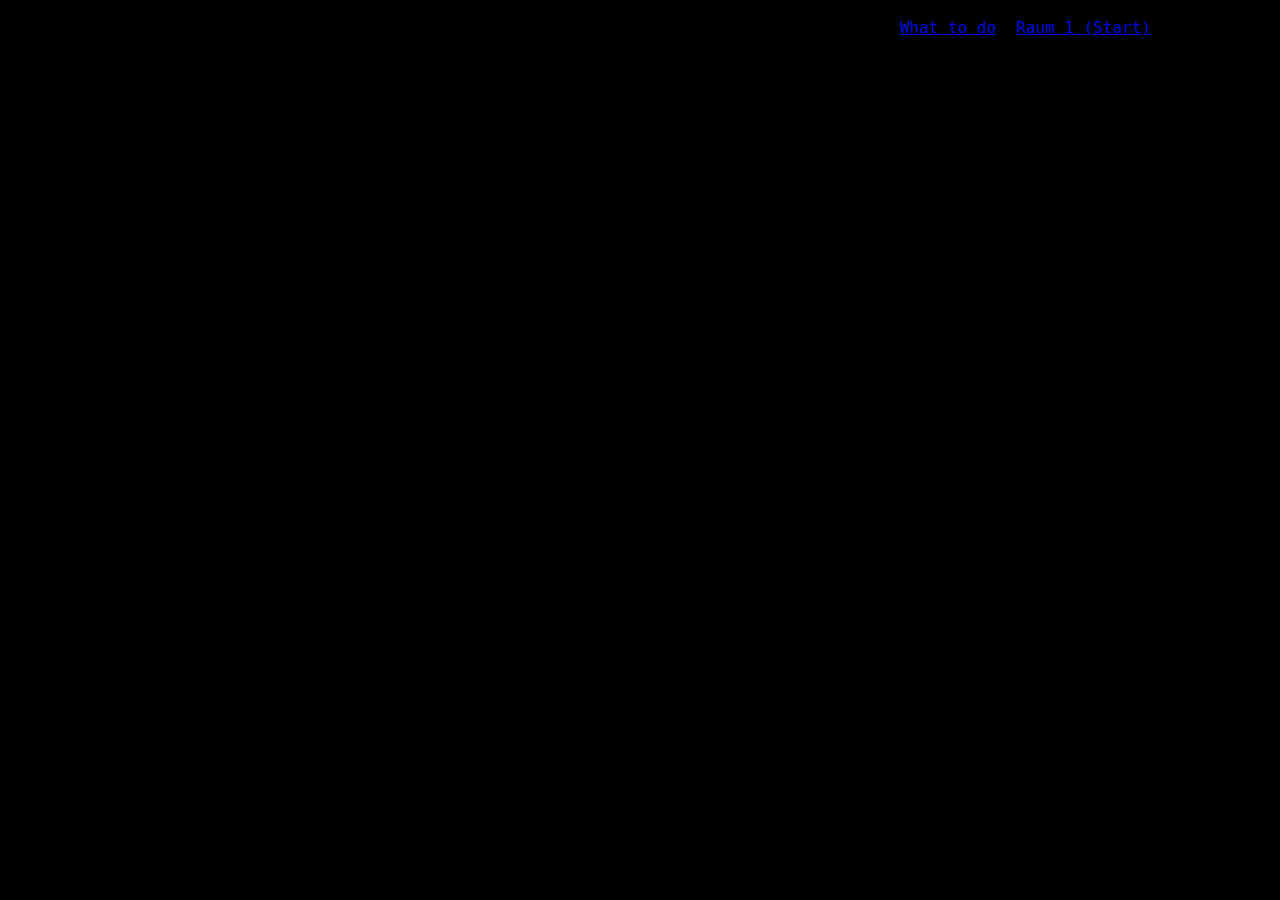
<file: HTML/HTML Projekt/index.html>
<!DOCTYPE html>
<html lang="en">
<head>
    <meta charset="UTF-8">
    <meta name="viewport" content="width=device-width, initial-scale=1.0">
    <link rel="stylesheet" href="style.css">
    <title>Die Kammer des Schreckens</title>
</head>
<body>
Hier muss noch das Hintergrundbild eingebunden werden und die Clickbaren images.

<a href="Unterwebsites/ToDolist.html">What to do</a>
<a href="Unterwebsites/Room1.html">Raum 1 (Start)</a>

</body>
</html>
</file>
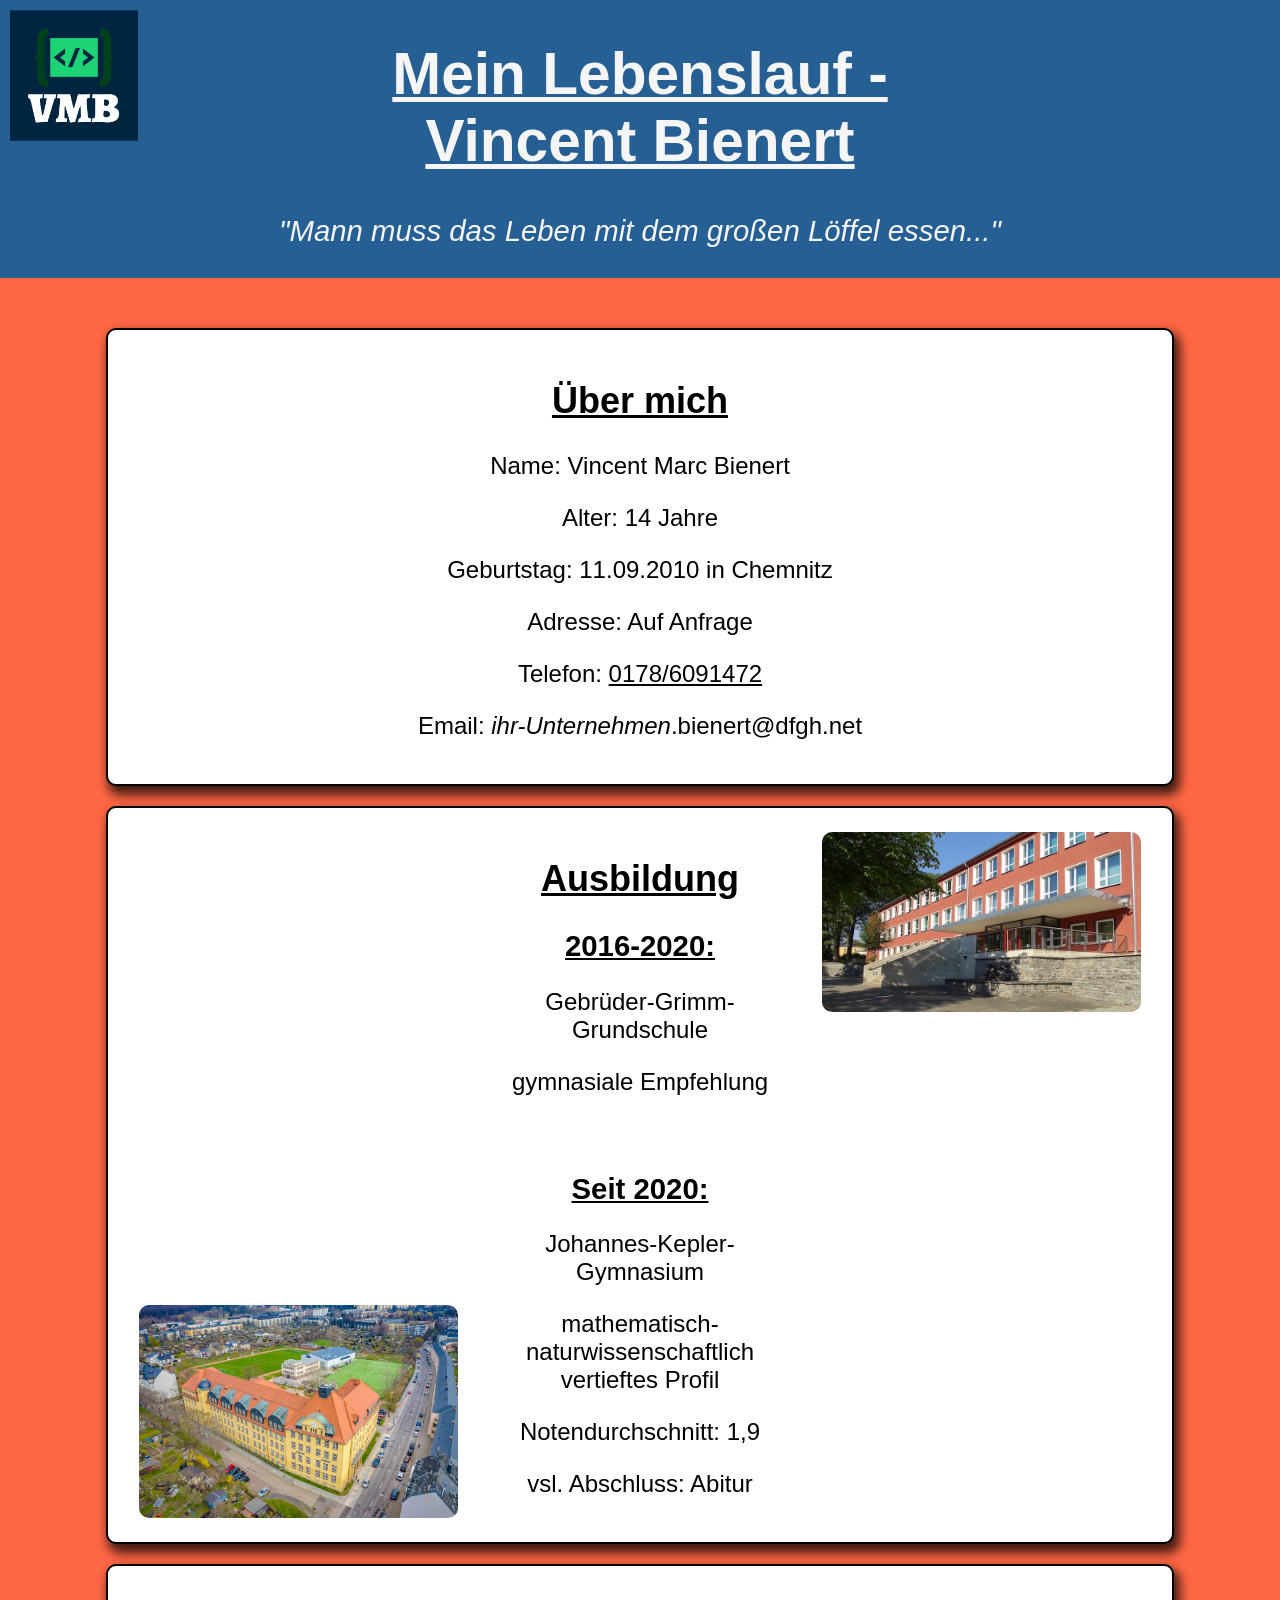
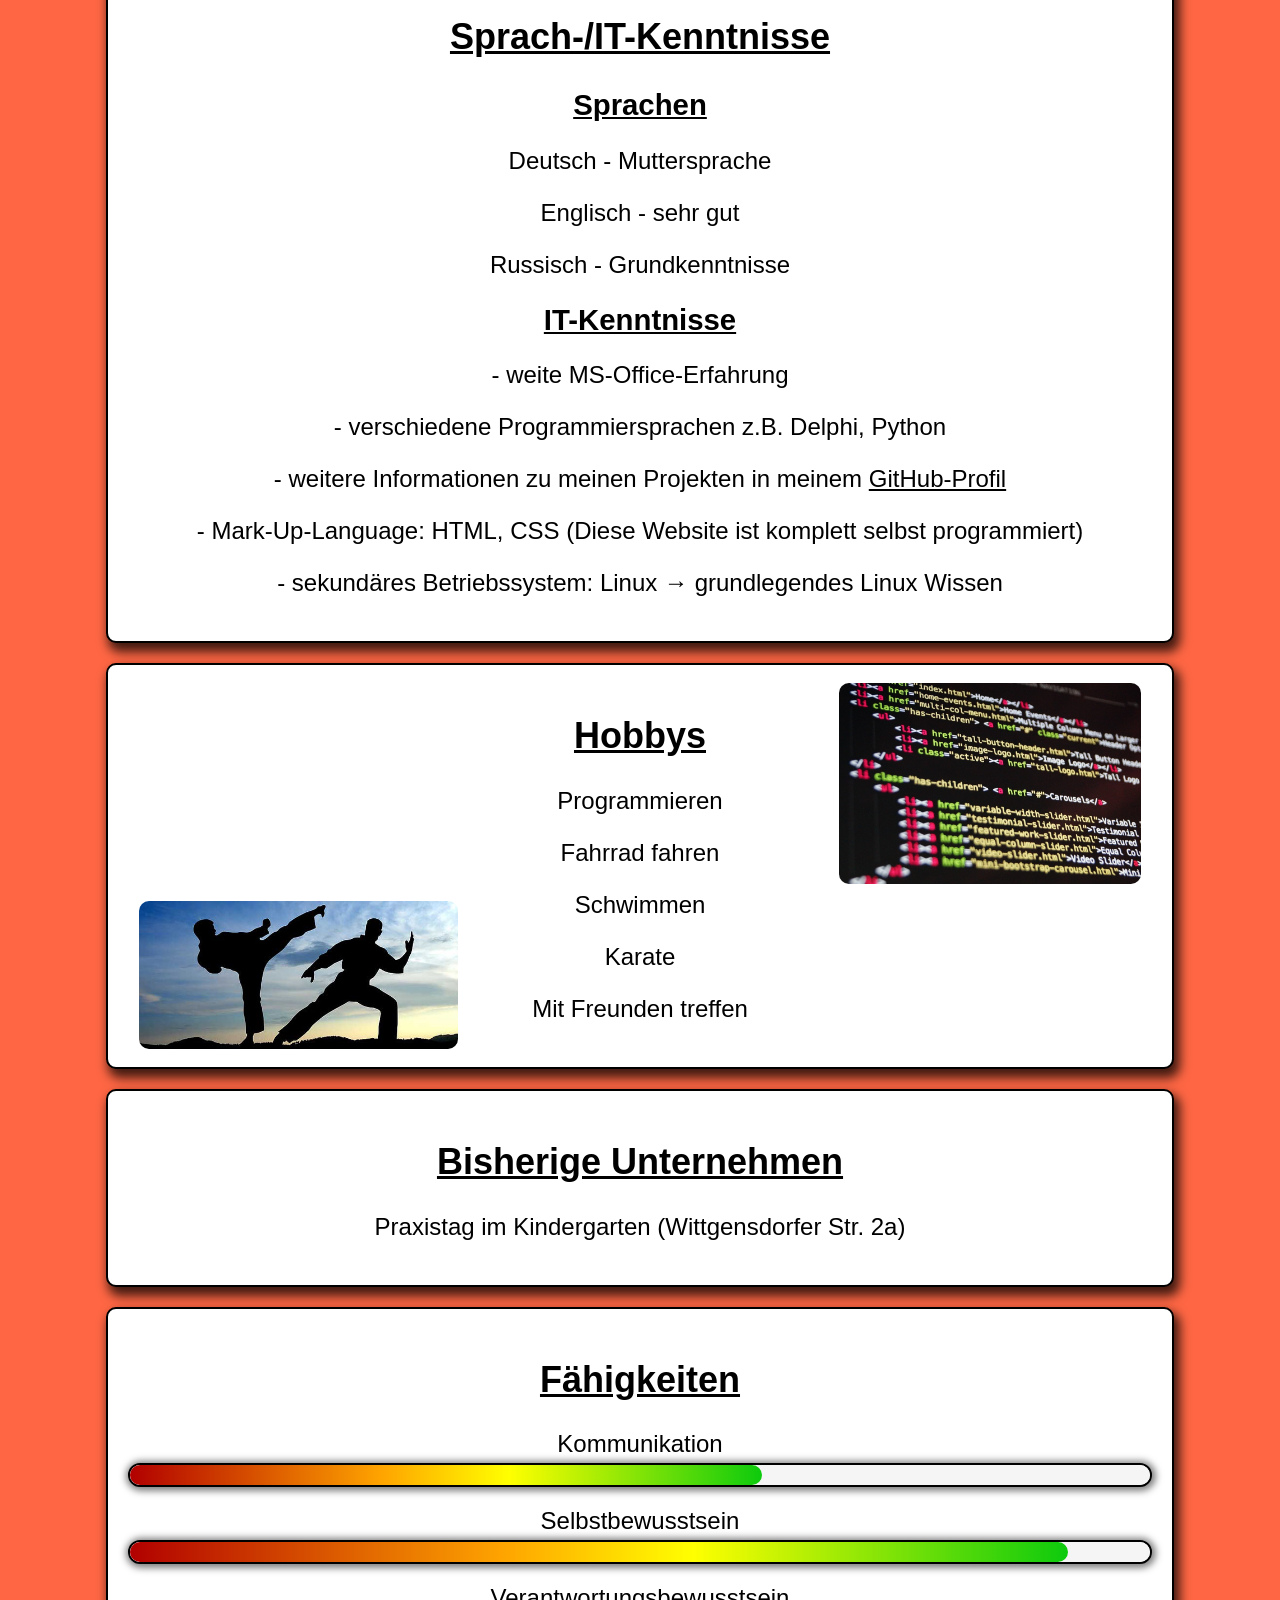
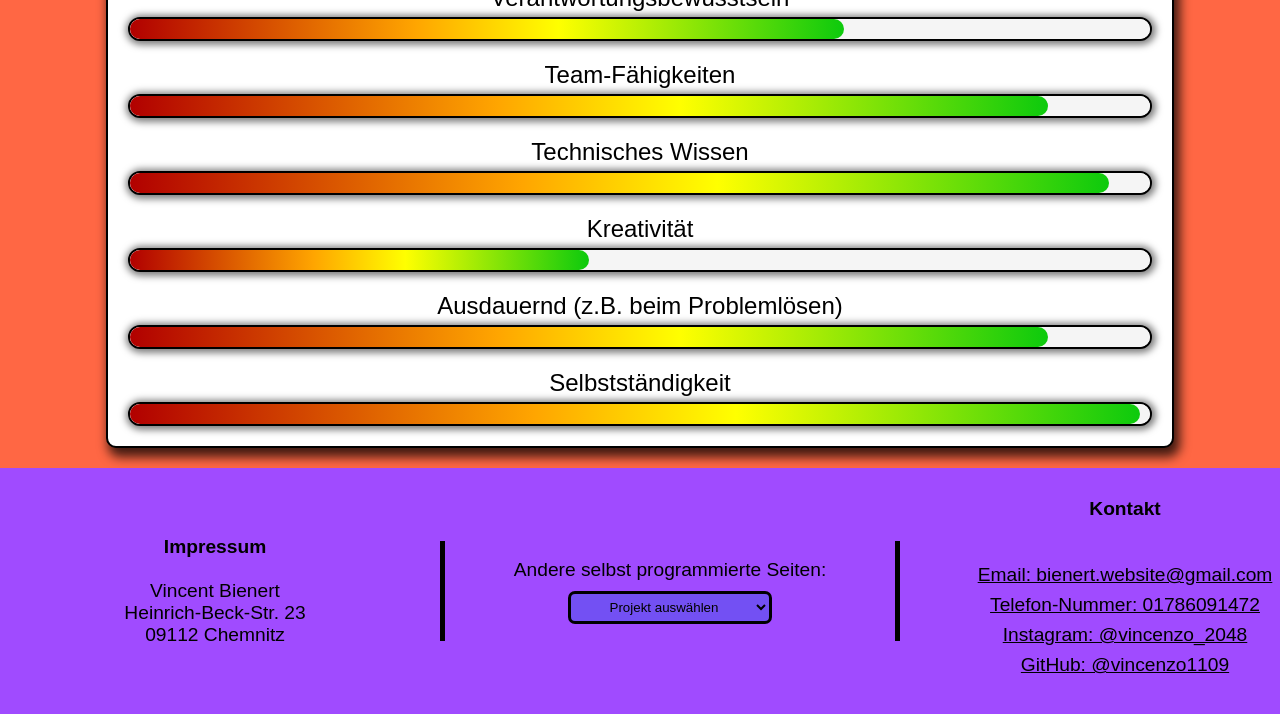
<file: HTML/Lebenslauf/index.html>
<!DOCTYPE html>

<html lang="de">

<head>
    <link rel="icon" href="favicon.ico" type="image/png"/>
    <link rel="stylesheet" href="style.css">
    <meta charset="UTF-8">
    <title>Mein Lebenslauf</title>
</head>


<body>

<header>
    <div>
        <img class="Logo-png" src="Logo.png" alt="Logo">
    </div>
    <div>
        <h1><u>Mein Lebenslauf - <br>
            Vincent Bienert </u></h1>
        <p>"Mann muss das Leben mit dem großen Löffel essen..."</p>
    </div>
</header>

<section class="ohneBild">
    <h1>Über mich</h1>
    <p>Name: Vincent Marc Bienert</p>
    <p>Alter: 14 Jahre</p>
    <p>Geburtstag: 11.09.2010 in Chemnitz</p>
    <p>Adresse: Auf Anfrage</p>
    <p>Telefon:
        <a href="tel:0178/6091472">0178/6091472</a></p>
    <p>Email: <i>ihr-Unternehmen</i>.bienert@dfgh.net</p>
</section>

<section class="Bild">
    <div>
        <img class="unten-Links" src="Kepler.jpg" alt="Kepler">
    </div>
    <div>
        <h1>Ausbildung</h1>
        <h2>2016-2020:</h2>
        <p>Gebrüder-Grimm-Grundschule</p>
        <p>gymnasiale Empfehlung</p>
        <br>
        <h2>Seit 2020:</h2>
        <p>Johannes-Kepler-Gymnasium</p>
        <p>mathematisch-naturwissenschaftlich vertieftes Profil</p>
        <p>Notendurchschnitt: 1,9</p>
        <p>vsl. Abschluss: Abitur</p>
    </div>
    <div><img class="oben-Rechts" src="GGGs.jpeg" alt="Gebrüder-Grimm-Grundschule">
    </div>
</section>

<section class="ohneBild">
    <h1>Sprach-/IT-Kenntnisse</h1>
    <h2>Sprachen</h2>
    <p>Deutsch - Muttersprache</p>
    <p>Englisch - sehr gut</p>
    <p>Russisch - Grundkenntnisse</p>
    <h2>IT-Kenntnisse</h2>
    <p>- weite MS-Office-Erfahrung</p>
    <p>- verschiedene Programmiersprachen z.B. Delphi, Python</p>
    <p>- weitere Informationen zu meinen Projekten in meinem <a href="https://github.com/vincenzo1109/Programmieren">GitHub-Profil</a>
    <p>- Mark-Up-Language: HTML, CSS (Diese Website ist komplett selbst programmiert)</p>
    <p>- sekundäres Betriebssystem: Linux → grundlegendes Linux Wissen</p>
</section>

<section class="Bild">

    <div>
        <img class="unten-Links" src="Karate.jpg" alt="Karate">
    </div>
    <div>
        <h1>Hobbys</h1>
        <p>Programmieren</p>
        <p>Fahrrad fahren</p>
        <p>Schwimmen</p>
        <p>Karate</p>
        <p>Mit Freunden treffen</p>

    </div>
    <div>
        <img class="oben-Rechts" src="Programmieren.jpg" alt="Programmieren-Bild">
    </div>

</section>

<section class="ohneBild">
    <h1>Bisherige Unternehmen</h1>
    <p>Praxistag im Kindergarten (Wittgensdorfer Str. 2a)</p>
</section>

<section class="ohneBild">
    <h1>Fähigkeiten</h1>
    <div class="Fähigkeiten">

        <p>Kommunikation</p>
        <progress value="62" max="100"></progress>

        <p>Selbstbewusstsein</p>
        <progress value="92" max="100"></progress>

        <p>Verantwortungsbewusstsein</p>
        <progress value="70" max="100"></progress>

        <p>Team-Fähigkeiten</p>
        <progress value="90" max="100"></progress>


        <p>Technisches Wissen</p>
        <progress value="96" max="100"></progress>

        <p>Kreativität</p>
        <progress value="45" max="100"></progress>

        <p>Ausdauernd (z.B. beim Problemlösen)</p>
        <progress value="90" max="100"></progress>

        <p>Selbstständigkeit</p>
        <progress value="99" max="100"></progress>
    </div>
</section>

<footer>
    <div class="Impressum"><strong>Impressum</strong>
        Vincent Bienert
        Heinrich-Beck-Str. 23
        09112 Chemnitz
    </div>
    <div class="divider"></div>
    <div id="div-Website">
        <label for="Websites">Andere selbst programmierte Seiten: </label>
        <select id="Websites" onchange="window.location.href=this.value;">
            <option id="start" value="" selected>Projekt auswählen</option>
            <option value="">-----------</option>
            <option value="https://explicit-songs2.netlify.app/">Explicit Songs</option>
            <option value="https://vincent-taschenrechner.netlify.app/">Taschenrechner</option>
            <option value="https://vincent-tictactoe.netlify.app/">TicTacToe</option>
        </select>
    </div>
    <div class="divider"></div>
    <div class="Impressum">
        <strong>Kontakt</strong> <br>
        <a href="mailto:bienert.website@dfgh.net">Email: bienert.website@gmail.com</a>
        <a href="tel:0178/6091472"> Telefon-Nummer: 01786091472</a>
        <a href="https://www.instagram.com/vincenzo_2048/">Instagram: @vincenzo_2048</a>
        <a href="https://github.com/vincenzo1109">GitHub: @vincenzo1109</a>
    </div>
</footer>
</body>
</html>
</file>
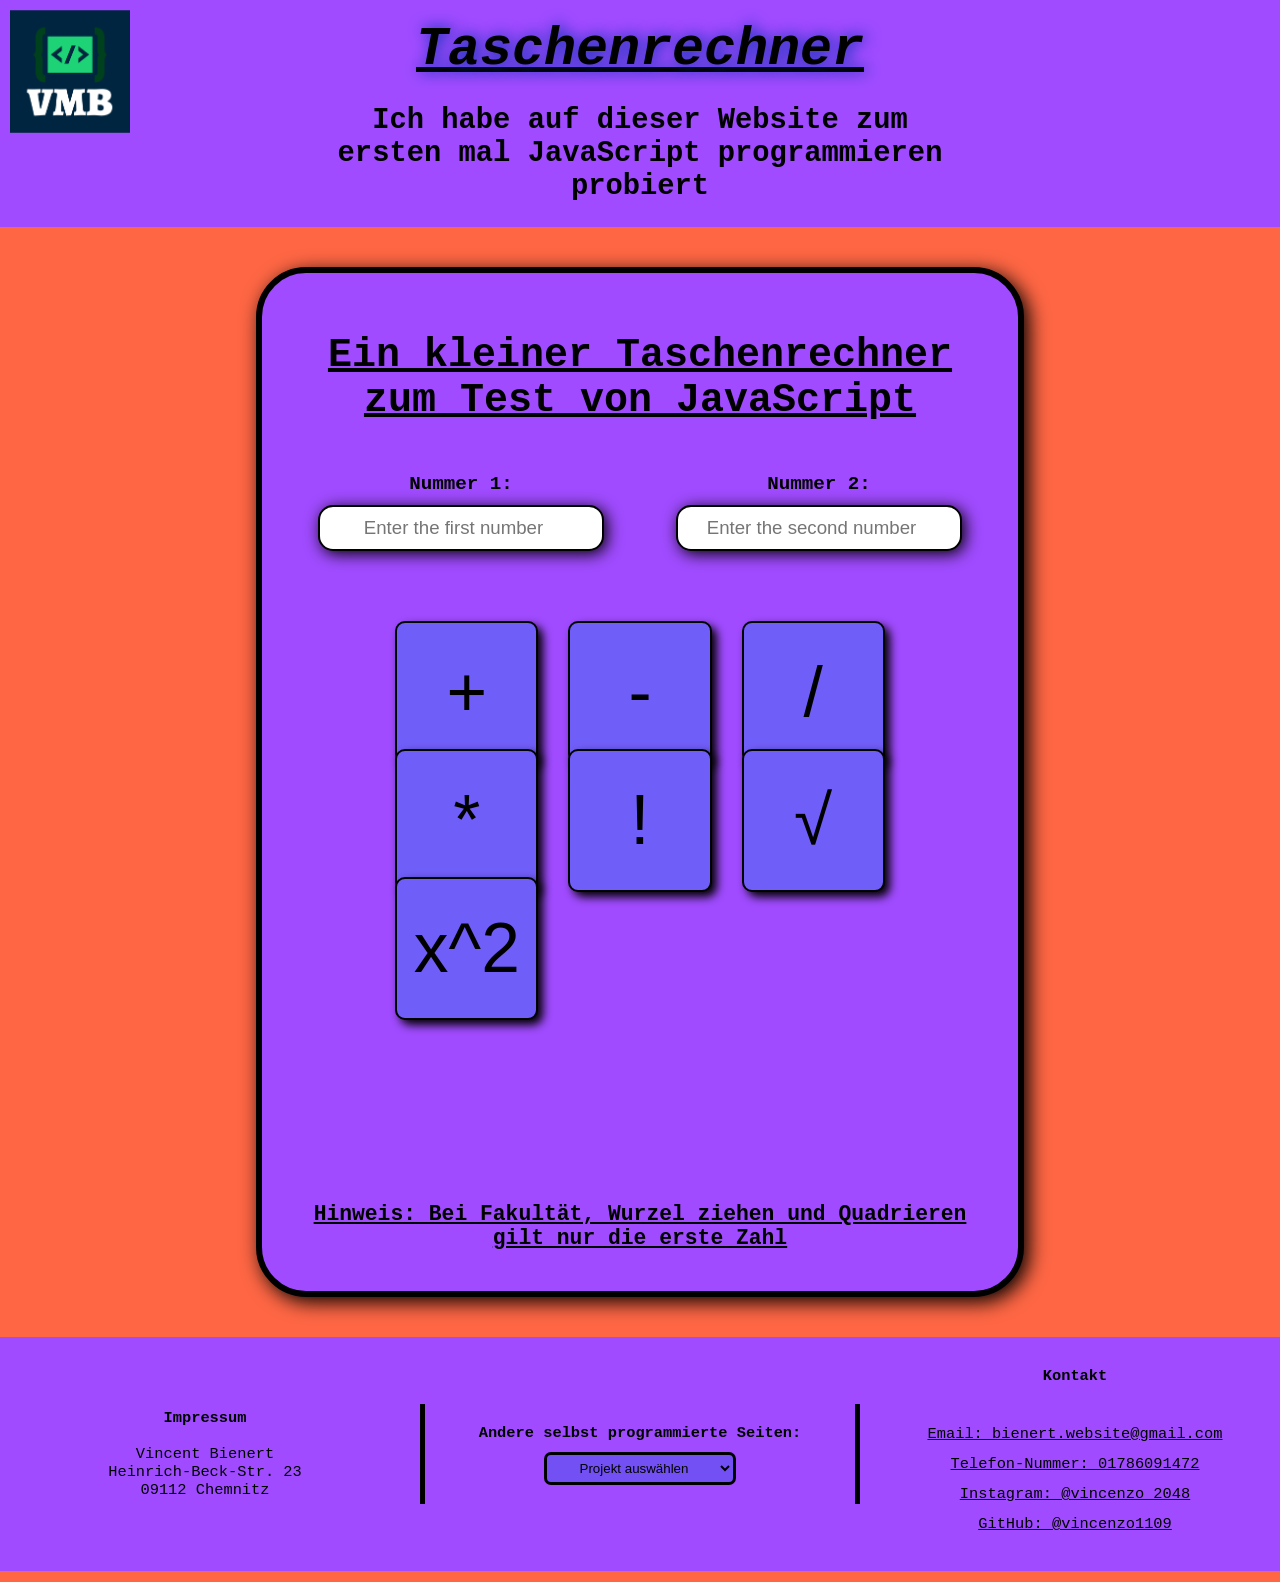
<file: HTML/Rechner/index.html>
<!DOCTYPE html>
<html lang="en">
<head>
    <link rel="stylesheet" href="style.css">
    <script rel="text/javascript" src="logic.js"></script>
    <meta charset="UTF-8">
    <title>Taschenrechner</title>
    <link rel="icon" href="img/favicon.ico" type="image/png"/>
</head>
<body>
<header>
    <div id="logo-div">
        <img src="img/Logo.png" alt="Logo" class="Logo-png"/>
    </div>
    <div id="header-div">
        <h1 class="Überschrift">Taschenrechner</h1>
        <h2>Ich habe auf dieser Website zum ersten mal JavaScript programmieren probiert</h2>
    </div>
</header>

<section id="test">
    <p id="Zwischen-Uberschrift">Ein kleiner Taschenrechner zum Test von JavaScript</p>
    <div id="NumbInput">
        <label for="number1">Nummer 1: <input type="number" id="number1" placeholder="Enter the first number"></label>
        <label for="number2">Nummer 2: <input type="number" id="number2" placeholder="Enter the second number"></label>
    </div>
    <div id="operator">
    <button onclick="auslesen(addition)">+</button>
    <button onclick="auslesen(subtraction)">-</button>
    <button onclick="auslesen(division)">/</button>
    <button onclick="auslesen(multiplication)">*</button>
    <button onclick="auslesen(Faculty)">!</button>
    <button onclick="auslesen(squareroot)">√</button>
    <button onclick="auslesen(Square)">x^2</button>
    </div>
    <output id="Output1"></output>
    <p>Hinweis: Bei Fakultät, Wurzel ziehen und Quadrieren gilt nur die erste Zahl</p>
</section>

<footer>
    <div class="Impressum"><strong>Impressum</strong>
        Vincent Bienert
        Heinrich-Beck-Str. 23
        09112 Chemnitz
    </div>
    <div class="divider"></div>
    <div id="div-Website">
        <label for="Websites">Andere selbst programmierte Seiten: </label>
        <select id="Websites" onchange="window.location.href=this.value;">
            <option id="start" value="" selected>Projekt auswählen</option>
            <option value="">-----------</option>
            <option value="https://explicit-songs2.netlify.app/">Explicit Songs</option>
            <option value="https://vincent-bienert.netlify.app/">Lebenslauf</option>
            <option value="https://vincent-tictactoe.netlify.app/">TicTacToe</option>
        </select>
    </div>
    <div class="divider"></div>
    <div class="Impressum">
        <strong>Kontakt</strong> <br>
        <a href="mailto:bienert.website@dfgh.net">Email: bienert.website@gmail.com</a>
        <a href="tel:0178/6091472"> Telefon-Nummer: 01786091472</a>
        <a href="https://www.instagram.com/vincenzo_2048/">Instagram: @vincenzo_2048</a>
        <a href="https://github.com/vincenzo1109">GitHub: @vincenzo1109</a>
    </div>
</footer>
</body>
</html>
</file>
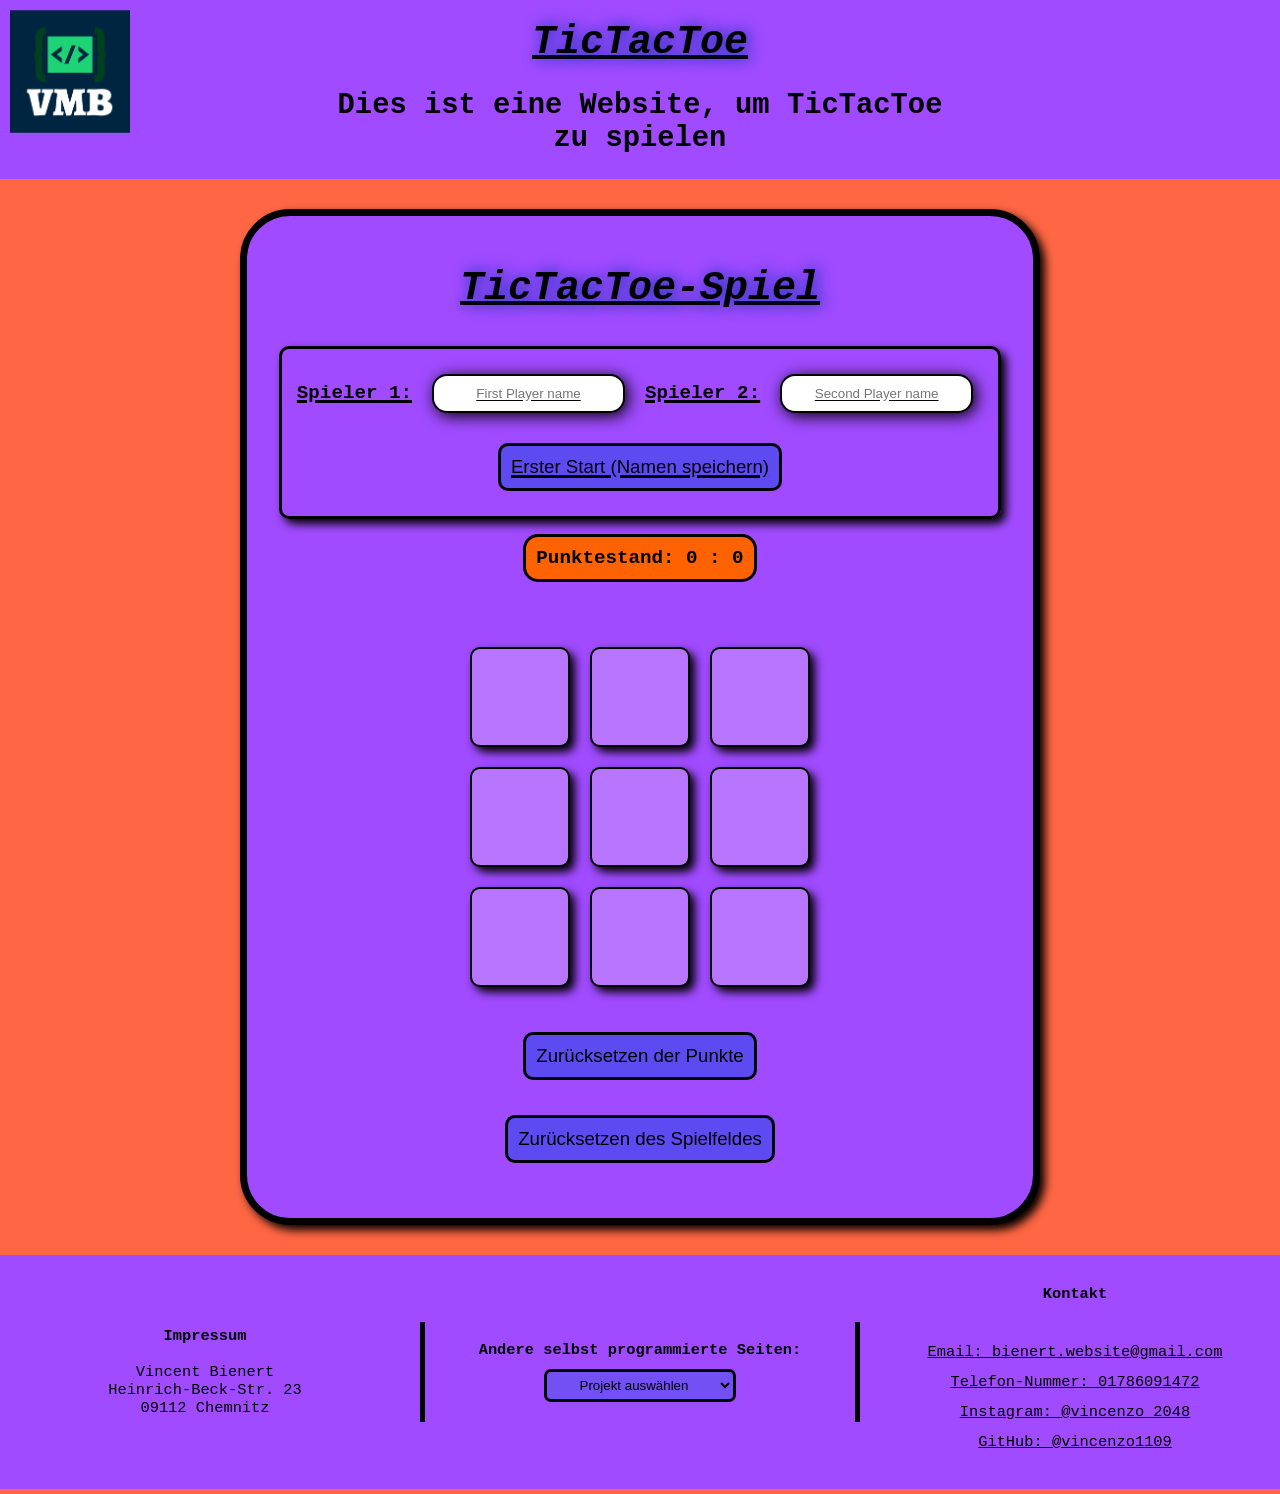
<file: HTML/TicTacToe/index.html>
<!DOCTYPE html>
<html lang="de">
<head>
    <script rel="text/javascript" src="logic.js"></script>
    <link rel="icon" href="img/favicon.ico" type="image/png"/>
    <link rel="stylesheet" href="style.css">
    <meta charset="UTF-8">
    <meta name="viewport" content="width=device-width, initial-scale=1.0">
    <title>TicTacToe</title>
</head>
<body>
<div class="grid-container">
    <header>
        <div id="logo-div">
            <img src="img/Logo.png" alt="Logo" class="Logo-png"/>
        </div>
        <div id="header-div">
            <h1 class="Überschrift">TicTacToe</h1>
            <h2>Dies ist eine Website, um TicTacToe zu spielen</h2>
        </div>
    </header>


    <section id="game">
        <div><h1 class="Überschrift">TicTacToe-Spiel</h1></div>
        <div id="playerdiv">
            <div id="input">
                <label for="player1">Spieler 1:</label><input type="text" placeholder="First Player name" id="player1">
                <label for="player2">Spieler 2:</label><input type="text" placeholder="Second Player name" id="player2">
            </div>
            <button onclick="FirstStart()" id="button">Erster Start (Namen speichern)
            </button>
        </div>
        <Label id="Points">Punktestand: 0 : 0 </Label>
        <label id="Currentplayer"></Label>
        <Label id="Won"> </Label>
        <div id="board">
            <div id="0" class="cell" onclick="Zeichnen(0)"></div>
            <div id="1" class="cell" onclick="Zeichnen(1)"></div>
            <div id="2" class="cell" onclick="Zeichnen(2)"></div>
            <div id="3" class="cell" onclick="Zeichnen(3)"></div>
            <div id="4" class="cell" onclick="Zeichnen(4)"></div>
            <div id="5" class="cell" onclick="Zeichnen(5)"></div>
            <div id="6" class="cell" onclick="Zeichnen(6)"></div>
            <div id="7" class="cell" onclick="Zeichnen(7)"></div>
            <div id="8" class="cell" onclick="Zeichnen(8)"></div>
        </div>
        <button onclick="Pointsreset()">Zurücksetzen der Punkte</button>
        <button onclick="Reset()">Zurücksetzen des Spielfeldes</button>
        <div id="Fehler"></div>
    </section>

    <footer>
        <div class="Impressum"><strong>Impressum</strong>
            Vincent Bienert
            Heinrich-Beck-Str. 23
            09112 Chemnitz
        </div>
        <div class="divider"></div>
        <div id="div-Website">
            <label for="Websites">Andere selbst programmierte Seiten: </label>
            <select id="Websites" onchange="window.location.href=this.value;">
                <option id="start" value="" selected>Projekt auswählen</option>
                <option value="">-----------</option>
                <option value="https://explicit-songs2.netlify.app/">Explicit Songs</option>
                <option value="https://vincent-bienert.netlify.app/">Lebenslauf</option>
                <option value="https://vincent-taschenrechner.netlify.app/">Taschenrechner</option>
            </select>
        </div>
        <div class="divider"></div>
        <div class="Impressum">
            <strong>Kontakt</strong> <br>
            <a href="mailto:bienert.website@dfgh.net">Email: bienert.website@gmail.com</a>
            <a href="tel:0178/6091472"> Telefon-Nummer: 01786091472</a>
            <a href="https://www.instagram.com/vincenzo_2048/">Instagram: @vincenzo_2048</a>
            <a href="https://github.com/vincenzo1109">GitHub: @vincenzo1109</a>
        </div>
    </footer>
</div>
</body>
</html>
</file>
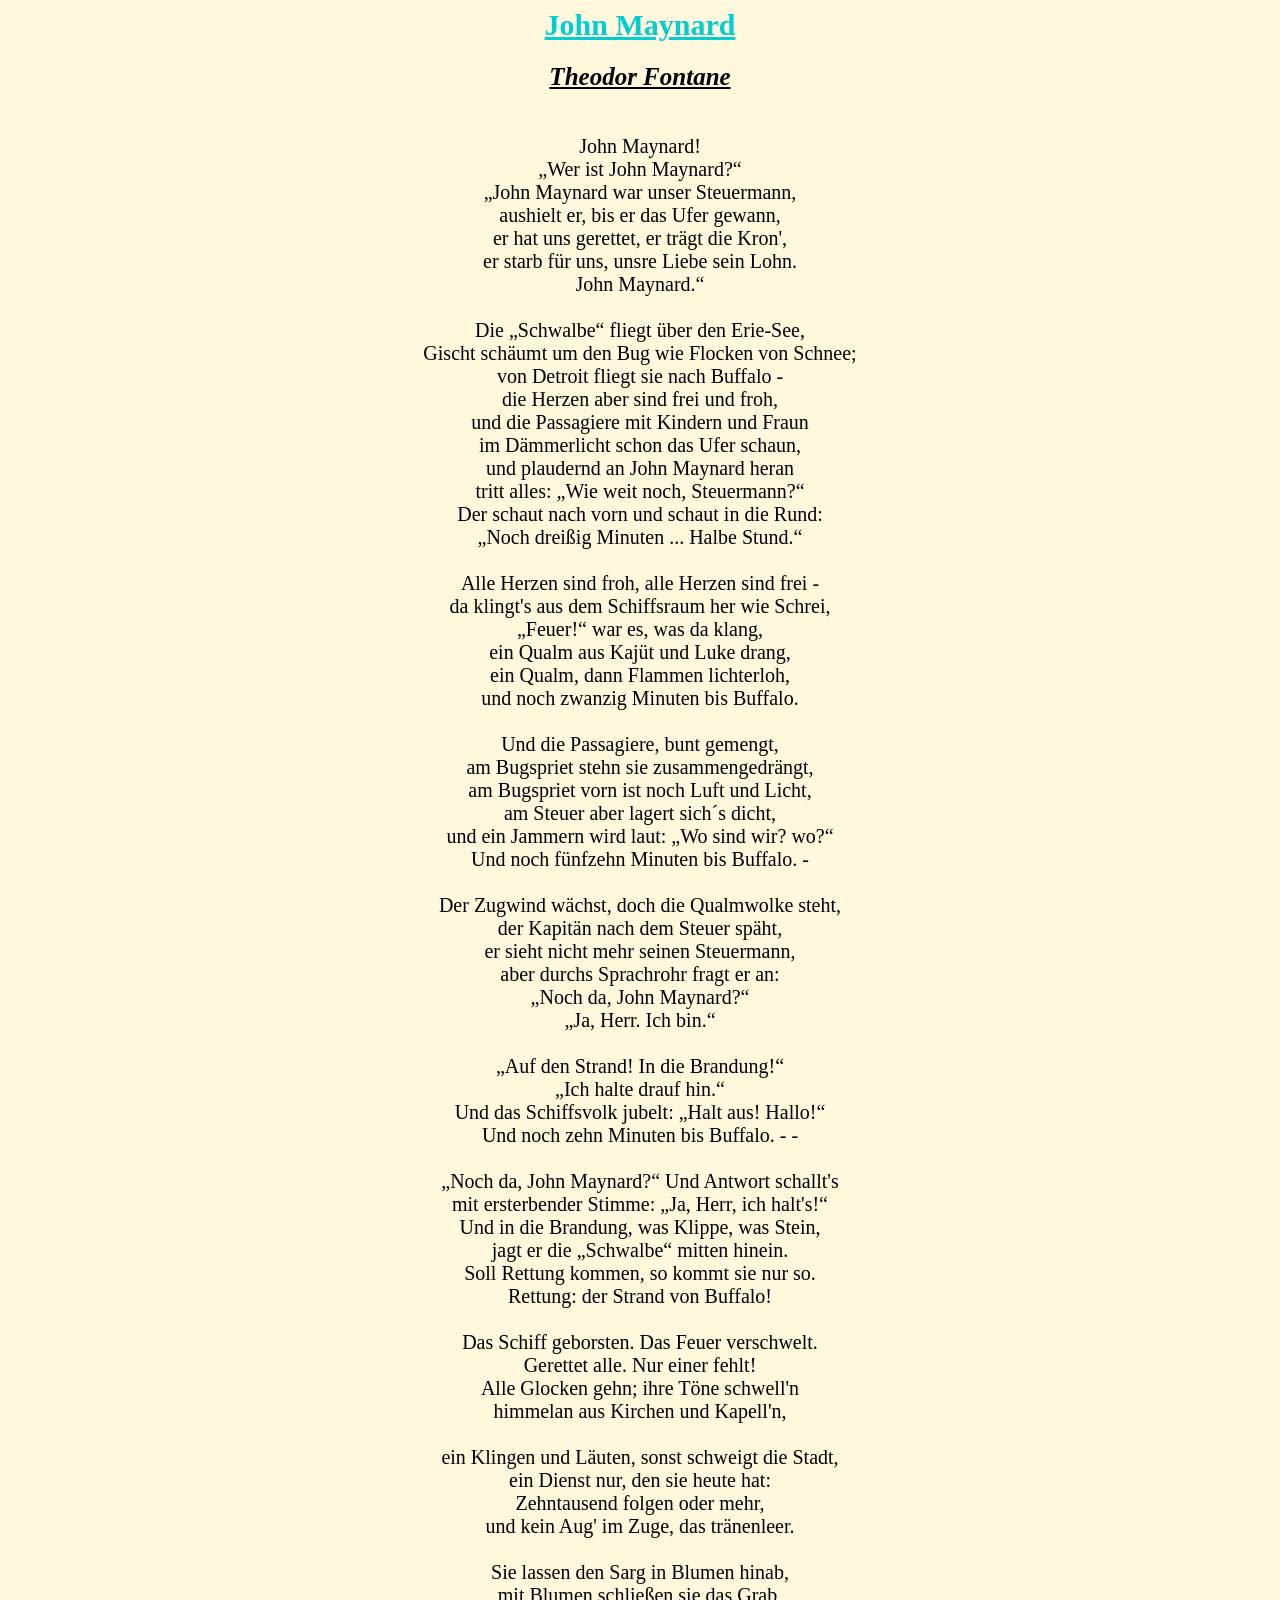
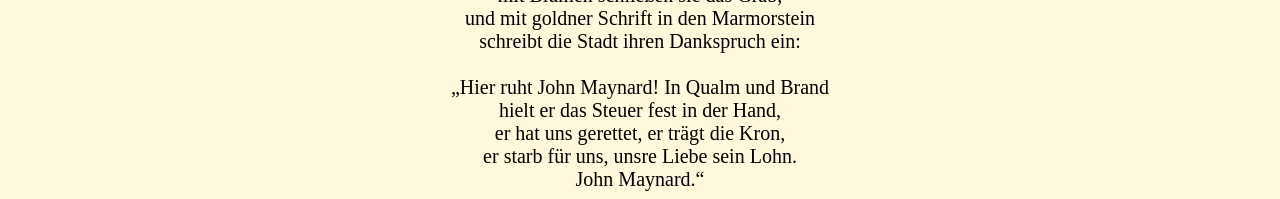
<file: HTML/Info HTML Gedicht/test.html>
<html lang="de">
<meta charset="utf-8">
<head>
    <link rel="stylesheet" href="style.css">
    <title>
        Website für Gedicht
    </title>
</head>
<body class= style-body>

<h1>John Maynard</h1>
<h2>Theodor Fontane</h2>

<div class="Text-Format">
    John Maynard!
    „Wer ist John Maynard?“
    „John Maynard war unser Steuermann,
    aushielt er, bis er das Ufer gewann,
    er hat uns gerettet, er trägt die Kron',
    er starb für uns, unsre Liebe sein Lohn.
    John Maynard.“

    Die „Schwalbe“ fliegt über den Erie-See,
    Gischt schäumt um den Bug wie Flocken von Schnee;
    von Detroit fliegt sie nach Buffalo -
    die Herzen aber sind frei und froh,
    und die Passagiere mit Kindern und Fraun
    im Dämmerlicht schon das Ufer schaun,
    und plaudernd an John Maynard heran
    tritt alles: „Wie weit noch, Steuermann?“
    Der schaut nach vorn und schaut in die Rund:
    „Noch dreißig Minuten ... Halbe Stund.“

    Alle Herzen sind froh, alle Herzen sind frei -
    da klingt's aus dem Schiffsraum her wie Schrei,
    „Feuer!“ war es, was da klang,
    ein Qualm aus Kajüt und Luke drang,
    ein Qualm, dann Flammen lichterloh,
    und noch zwanzig Minuten bis Buffalo.

    Und die Passagiere, bunt gemengt,
    am Bugspriet stehn sie zusammengedrängt,
    am Bugspriet vorn ist noch Luft und Licht,
    am Steuer aber lagert sich´s dicht,
    und ein Jammern wird laut: „Wo sind wir? wo?“
    Und noch fünfzehn Minuten bis Buffalo. -

    Der Zugwind wächst, doch die Qualmwolke steht,
    der Kapitän nach dem Steuer späht,
    er sieht nicht mehr seinen Steuermann,
    aber durchs Sprachrohr fragt er an:
    „Noch da, John Maynard?“
    „Ja, Herr. Ich bin.“

    „Auf den Strand! In die Brandung!“
    „Ich halte drauf hin.“
    Und das Schiffsvolk jubelt: „Halt aus! Hallo!“
    Und noch zehn Minuten bis Buffalo. - -

    „Noch da, John Maynard?“ Und Antwort schallt's
    mit ersterbender Stimme: „Ja, Herr, ich halt's!“
    Und in die Brandung, was Klippe, was Stein,
    jagt er die „Schwalbe“ mitten hinein.
    Soll Rettung kommen, so kommt sie nur so.
    Rettung: der Strand von Buffalo!

    Das Schiff geborsten. Das Feuer verschwelt.
    Gerettet alle. Nur einer fehlt!
    Alle Glocken gehn; ihre Töne schwell'n
    himmelan aus Kirchen und Kapell'n,

    ein Klingen und Läuten, sonst schweigt die Stadt,
    ein Dienst nur, den sie heute hat:
    Zehntausend folgen oder mehr,
    und kein Aug' im Zuge, das tränenleer.

    Sie lassen den Sarg in Blumen hinab,
    mit Blumen schließen sie das Grab,
    und mit goldner Schrift in den Marmorstein
    schreibt die Stadt ihren Dankspruch ein:

    „Hier ruht John Maynard! In Qualm und Brand
    hielt er das Steuer fest in der Hand,
    er hat uns gerettet, er trägt die Kron,
    er starb für uns, unsre Liebe sein Lohn.
    John Maynard.“
</div>
</body>
</html>
</file>
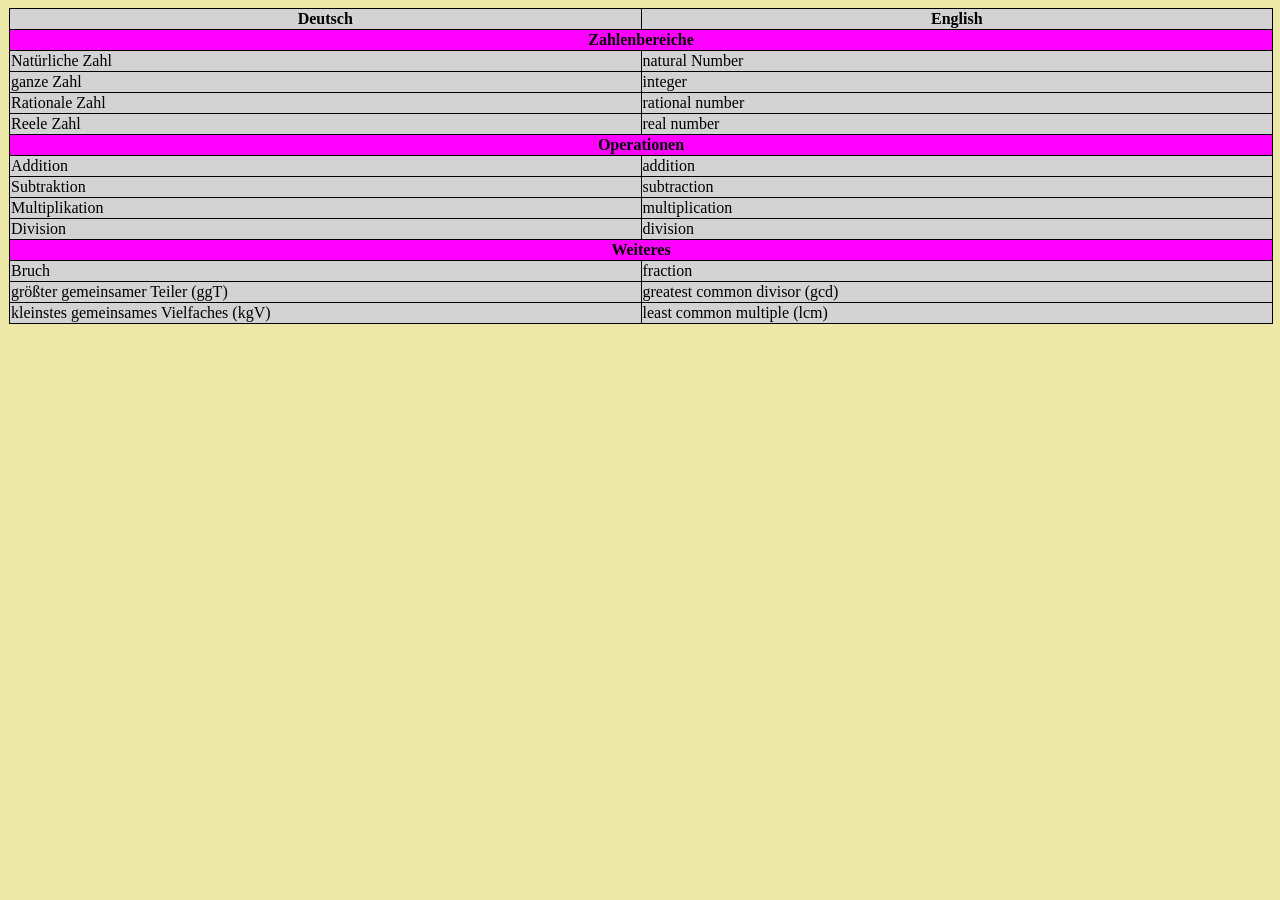
<file: HTML/Info HTML Tabelle/tabelle.html>
<html lang="de, en">
<head>
    <meta charset="UTF-8">
    <link rel="stylesheet" href="style.css">
    <title></title>
</head>
<body>
<table>
    <tr class=table-head>
        <th>Deutsch</th>
        <th>English</th>
    </tr>
    <tr>
       <td class="big-row" colspan="2">Zahlenbereiche</td>
    </tr>
    <tr>
        <td>Natürliche Zahl</td>
        <td>natural Number</td>
    </tr>
    <tr>
        <td>ganze Zahl</td>
        <td>integer</td>
    </tr>
    <tr>
        <td>Rationale Zahl</td>
        <td>rational number</td>
    </tr>
    <tr>
        <td>Reele Zahl</td>
        <td>real number</td>
    </tr>
    <tr>
        <td class="big-row" colspan="2">Operationen</td>
    </tr>
    <tr>
        <td>Addition</td>
        <td>addition</td>
    </tr>
    <tr>
        <td>Subtraktion</td>
        <td>subtraction</td>
    </tr>
    <tr>
        <td>Multiplikation</td>
        <td>multiplication</td>
    </tr>
    <tr>
        <td>Division</td>
        <td>division</td>
    </tr>
    <tr>
        <td class="big-row" colspan="2">Weiteres</td>
    </tr>
    <tr>
        <td>Bruch</td>
        <td>fraction</td>
    </tr>
    <tr>
        <td>größter gemeinsamer Teiler (ggT)</td>
        <td>greatest common divisor (gcd)</td>
    </tr>
    <tr>
        <td>kleinstes gemeinsames Vielfaches (kgV)</td>
        <td>least common multiple (lcm)</td>
    </tr>
</table>
</body>
</html>
</file>
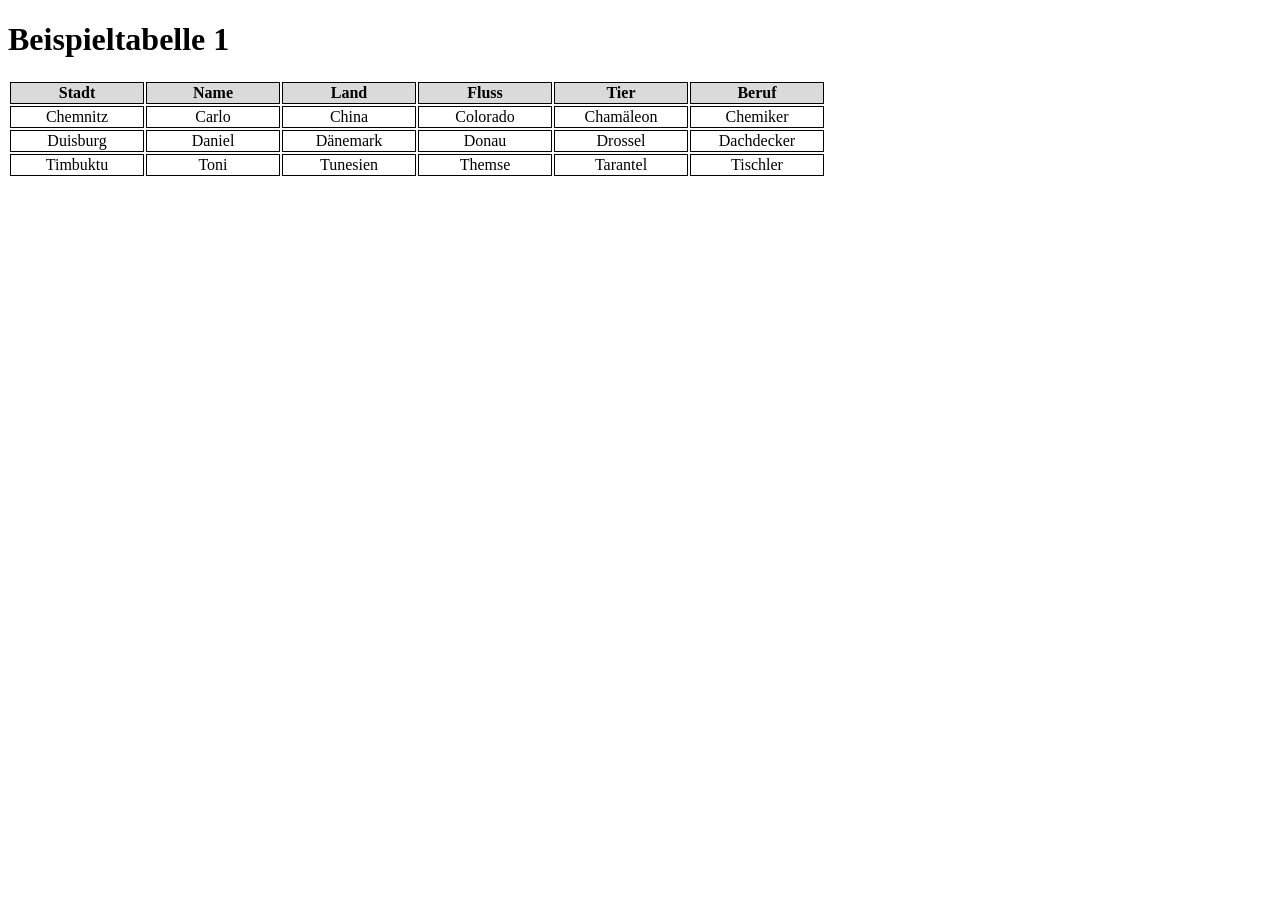
<file: HTML/Korrektur der Tabellen/Tabelle 1.html>
<!DOCTYPE HTML PUBLIC "-//W3C//DTD HTML 4.01 Transitional//EN" "http://www.w3.org/TR/html4/loose.dtd">
<html>
<head>
    <meta http-equiv="Content-Style-Type" content="text/css">
    <title>Beispieltabelle</title>
    <style type="text/css">
        th {width:130px; border: 1px solid black; background-color: #DADADA}
        td {border: 1px solid black}
        body {font-family: Verdana}
    </style>
    <h1>Beispieltabelle 1</h1>
</head>
<body>

<div style="text-align: center">
    <table style="text-align: center">
        <thead>
        <tr>
            <th>Stadt</th><th>Name</th><th>Land</th><th>Fluss</th><th>Tier</th><th>Beruf</th>
        </tr>
        </thead>
        <tbody>
        <tr>
            <td>Chemnitz</td><td>Carlo</td><td>China</td><td>Colorado</td><td>Cham&auml;leon</td><td>Chemiker</td>
        </tr>
        <tr>
            <td>Duisburg</td><td>Daniel</td><td>D&auml;nemark</td><td>Donau</td><td>Drossel</td>
            <td>Dachdecker</td>
        </tr>
        <tr>
            <td>Timbuktu</td><td>Toni</td><td>Tunesien</td><td>Themse</td><td>Tarantel</td>
            <td>Tischler</td>
        </tr>
        </tbody>
</div>
</table>
</body>
</html>
</file>
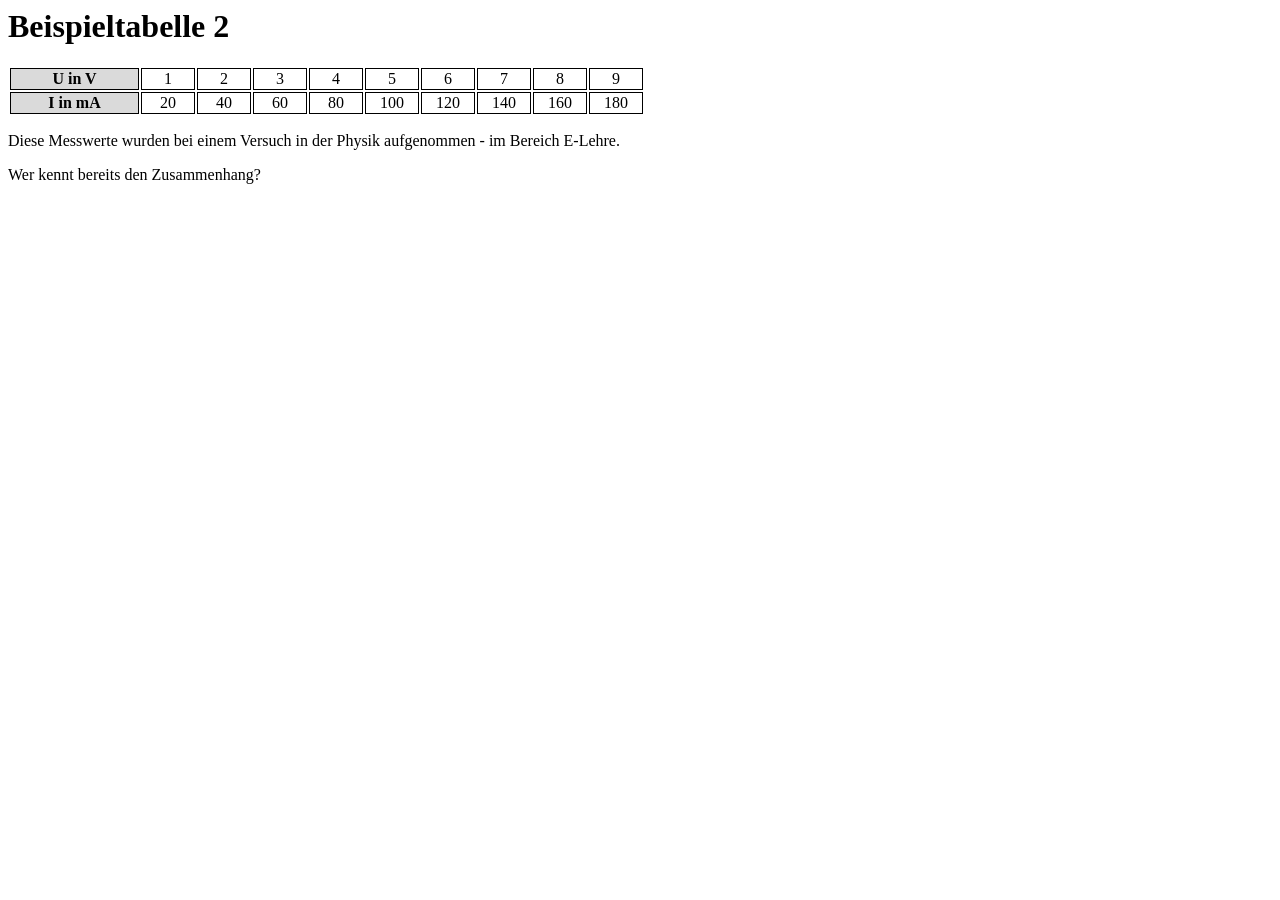
<file: HTML/Korrektur der Tabellen/Tabelle 2.html>
<html>
<head>
    <meta http-equiv="Content-Style-Type" content="text/css">
    <title>Beispieltabelle</title>
    <h1>Beispieltabelle 2</h1>
    <style type="text/css">
        td {border: 1px solid black; width: 50px}
        body {font-family: Verdana}
    </style>
</head>
<body>

<div style="text-align: center">
    <table style="text-align: center">
        <tr>
            <td style="background-color: #DADADA; width: 125px"><b>U in V</b></td>
            <td>1</td><td>2</td><td>3</td><td>4</td><td>5</td>
            <td>6</td><td>7</td><td>8</td><td>9</td>
        </tr>
        <tr>
            <td style="background-color: #DADADA"><b>I in mA</b></td>
            <td>20</td><td>40</td><td>60</td><td>80</td><td>100</td>
            <td>120</td><td>140</td><td>160</td><td>180</td>
        </tr>
    </table>
</div>
<p>
    Diese Messwerte wurden bei einem Versuch in der Physik aufgenommen - im Bereich E-Lehre.
</p>
Wer kennt bereits den Zusammenhang?
</body>
</html>
</file>
<file: HTML/HTML Projekt/style.css>
body{
    font-family: "Cascadia Mono", monospace;
    justify-content: center;
    align-items: center;
    display: flex;
    background-color: #000000;
}
a{
    padding: 10px;
}
</file>
<file: HTML/Lebenslauf/style.css>
body {
    font-family: Verdana, Geneva, Tahoma, sans-serif;
    font-size: 18pt;
    margin: 0;
    background-color: #ff6744;
    text-align: center;
}

header {
    position: relative;
    font-size: 22pt;
    background: #265f93;
    padding: 1px;
    font-style: normal;
    color: whitesmoke;
    margin-bottom: 50px;
    display: flex;
    justify-content: center;
}

@media (max-width: 988px) {
    body {
        width: 100%;
        height: 100%;
        transform-origin: center;
        display: flex;
        flex-direction: column;
        place-items: center;
        justify-content: center;
        margin: 0;
        padding: 0;
        gap: 10px;
    }

    .Logo-png {
        position: absolute;
        top: 10px;
        left: 10px;

    }
    #header-div {
        width: 60%;
    }

    footer {
        font-size: 70%;
    }

    footer a {
        padding-bottom: 8px;
        text-decoration: underline;
    }
}

@media (max-width: 1340px) {

    footer a {
        padding-bottom: 8px;
        text-decoration: underline;
    }

    footer {
        font-size: 80%;
    }
}

header p {
    font-style: italic;
}

section {
    font-size: 18pt;
    background-color: white;
}

section h1 {
    text-decoration: underline;
}

.Bild-div {
    position: relative;
    display: flex;
    margin: 10px;
    width: 100%;
    height: auto;
    border-radius: 10px;
    gap: 10px;
}

.Bild .oben-Rechts {
    position: absolute;
    margin: 10px;
    max-width: 30%;
    max-height: 50%;
    border-radius: 10px;
    top: 2%;
    right: 2%;

}

.Bild .unten-Links {
    position: absolute;
    margin: 10px;
    max-width: 30%;
    max-height: 50%;
    border-radius: 10px;
    bottom: 2%;
    left: 2%;
    justify-items: center;
}

.Bild div {
    flex: 1;
}

.Logo-png {
    width: 10%;
    position: absolute;
    top: 10px;
    left: 10px;
}

.Bild {

    display: flex;
    position: relative;
    margin: 20px auto;
    padding: 20px;
    box-shadow: 4px 7px 11px 2px rgba(0, 0, 0, 0.75);
    border-radius: 10px;
    border: 2px solid black;
    width: 80%;
    gap: 50px;
}

.ohneBild {
    position: relative;
    margin: 20px auto;
    padding: 20px;
    box-shadow: 4px 7px 11px 2px rgba(0, 0, 0, 0.75);
    border-radius: 10px;
    border: 2px solid black;

    width: 80%;
}

footer {
    grid-area: footer;
    position: relative;
    display: flex;
    background: #a04bff;
    text-align: center;
    justify-items: center;
    justify-content: space-around;
    align-items: center;
    padding: 30px;
    width: 100%;
    gap: 40px;
    margin: 0 auto;
    bottom: 0;
}

h2 {
    font-size: 22pt;
    text-decoration: underline;
}

a:visited {
    color: black;
}

a {
    color: black;
}

.Fähigkeiten {

}

progress {
    display: block;
    margin: auto;
    border-radius: 15px;
    width: 100%;
    border: 2px solid black;
    background-color: whitesmoke;
    box-shadow: 1px 1px 7px 3px rgba(0, 0, 0, 0.5);
}

progress::-webkit-progress-value {
    border-radius: 10px;
    background: linear-gradient(to right, #b10000 0%, orange 40%, yellow 60%, #0dca0d 100%);

}

progress::-webkit-progress-bar {
    background-color: whitesmoke;
    border-radius: 10px;
}

progress::-moz-progress-bar {
    background: linear-gradient(to right, #b10000 0%, orange 40%, yellow 60%, #0dca0d 100%);
    border-radius: 10px;
}

.Fähigkeiten p {
    margin: 20px auto 5px auto;
}

.Impressum {
    display: flex;
    flex-direction: column;
    white-space: pre-line;
    width: 33%;
}

.divider {
    border-left: 5px solid black;
    height: 100px;
}
#div-Website {
    gap: 10px;
    display: flex;
    flex-direction: column;
    justify-content: center;
    align-items: center;
    width: 33%;
}

#div-Website select {
    width: 55%;
    color: black;
    border: 3px solid black;
    border-radius: 7px;
    padding: 5px;
    text-align: center;
    background: rgba(101, 82, 239, 0.75);
}
</file>
<file: HTML/Rechner/style.css>
html {
    font-size: 120%;
    margin: 0;
    padding: 0;
}

.grid-container {
    display: grid;
    place-items: center;
    grid-template-rows: auto 1fr min-content;
    grid-template-areas:
    "header"
    "phpTest"
    "main"
    "footer";
    width: 100%;
}

.Logo-png {
    width: 120px;
    height: auto;
    position: absolute;
    top: 10px;
    left: 10px;

}

@media (max-width: 988px) {
    body {
        width: 100%;
        height: 100%;
        transform-origin: center;
        display: flex;
        place-items: center;
        justify-content: center;
        margin: 0;
        padding: 0;
        gap: 10px;
    }

    .Logo-png {
        position: absolute;
        top: 10px;
        left: 10px;

    }

    .grid-container {
        width: 100%;
    }

    #header-div {
        width: 60%;
    }

    footer {
        font-size: 70%;
    }

    footer a {
        padding-bottom: 8px;
        text-decoration: underline;
    }
}

@media (max-width: 1340px) {
    #header-div {
        width: 50%;
    }

    footer a {
        padding-bottom: 8px;
        text-decoration: underline;
    }

    footer {
        font-size: 80%;
    }
}

body {
    font-family: "Cascadia Mono", monospace;
    background-color: #ff6744;
    display: flex;
    justify-content: center;
    align-items: center;
    flex-direction: column;
    margin: 0;
    padding: 0;
    width: 100%;
    align-content: space-between;
}

* {
    box-sizing: border-box;
}

header {
    grid-area: header;
    position: relative;
    display: flex;
    width: 100%;
    background: #a04bff;
    text-align: center;
    justify-content: center;
    align-items: center;
    margin: 0;
}

footer {
    grid-area: footer;
    position: relative;
    display: flex;
    background: #a04bff;
    text-align: center;
    justify-items: center;
    justify-content: space-around;
    align-items: center;
    padding: 30px;
    width: 100%;
    gap: 40px;
    margin: 0 auto;
    bottom: 0;
}

#div-Website {
    gap: 10px;
    display: flex;
    flex-direction: column;
    justify-content: center;
    align-items: center;
    width: 33%;
}

#div-Website select {
    width: 55%;
    color: black;
    border: 3px solid black;
    border-radius: 7px;
    padding: 5px;
    text-align: center;
    background: rgba(101, 82, 239, 0.75);
}

h1 {
    font-size: 30pt;
    font-style: italic;
    text-decoration: underline;
}

#test {
    margin: 40px;
    background: #a04bff;
    display: flex;
    flex-direction: column;
    justify-content: center;
    text-align: center;
    align-items: center;
    width: 60%;
    gap: 10px;
    border: 6px solid;
    border-radius: 50px;
    box-shadow: 5px 5px 20px black;
    padding: 20px;
}

#test p {
    text-decoration: underline;
    font-size: 16pt;
    font-weight: bold;
    text-align: center;
}

button {
    font-size: 14pt;
}

#test input {
    font-size: 14pt;
    width: 80%;
}

.cell {
    background: #b875fd;
    width: 100px;
    height: 100px;
    border-radius: 10px;
    border: 2px solid black;
    box-shadow: 5px 5px 10px #000000;
    display: flex;
    justify-content: center;
    align-items: center;
    font-size: 70pt;
}

#board {
    padding: 20px;
    gap: 20px;
    display: grid;
    grid-template-columns: repeat(3, 100px);
    grid-template-rows:  repeat(3, 100px);
    justify-content: center;
    align-items: center;

}

#game {
    grid-area: main;
    background: #a04bff;
    width: 800px;
    height: fit-content;
    border: 7px solid black;
    box-shadow: 5px 5px 10px #000000;
    border-radius: 50px;
    box-sizing: border-box;
    display: flex;
    flex-direction: column;
    justify-content: center;
    align-items: center;
    gap: 15px;
    padding: 30px;
    margin: 30px;
}

.Überschrift {
    display: flex;
    justify-content: center;
    align-items: center;
    margin: 20px;
    text-shadow: 3px 0 15px #0031af;
    font-size: 40pt;
}

#game button {
    color: black;
    border: 3px solid black;
    border-radius: 10px;
    background: #5e4af1;
    font-size: 14pt;
    padding: 10px;
    margin: 10px;
    transition: 800ms;
}

#game button:hover {
    background-color: #3117fb;
}

#playerdiv {
    display: flex;
    flex-direction: column;
    justify-items: center;
    justify-content: center;
    align-items: center;
    gap: 10px;
    padding: 15px;
    text-decoration: underline 3px solid black;
    border-radius: 10px;
    border: 3px solid black;
    box-shadow: 5px 5px 10px #000000;
}

input {
    margin: 10px;
    padding: 10px;
    border: 2px solid black;
    border-radius: 15px;
    box-shadow: 3px 3px 16px #000000;
    text-align: center;
}

label {
    font-weight: bold;
}

#input {
    display: flex;
    justify-content: center;
    align-items: center;
    gap: 10px;
}

#Points {
    border: 3px solid;
    border-radius: 15px;
    padding: 10px;
    background: #ff6200;
}

.divider {
    border-left: 5px solid black;
    height: 100px;
}

.Impressum {
    display: flex;
    flex-direction: column;
    white-space: pre-line;
    width: 33%;
}

.Logo-png-down {
    width: 5%;
    height: auto;
    position: relative;
    bottom: 10px;
    left: 10px;

}

.php {
    grid-area: phpTest;
    position: relative;
}

a {
    color: black;
    margin: 0;
    padding: 4px;
}

#NumbInput {
    display: flex;
}

button {
    display: flex;
    justify-content: center;
    align-items: center;
    width: 100%;
    aspect-ratio: 1/1;
    border-radius: 10px;
    border: 2px solid black;
    box-shadow: 5px 5px 10px #000000;
    background: #705ef8;
    color: black;
    transition: 800ms;
}

#operator {
    display: grid;
    grid-template-columns: repeat(3, 20%);
    grid-template-rows: repeat(3, 20%);
    gap: 30px;
    justify-content: center;
    width: 100%;
    margin: 50px;
}

output {
    font-size: 25pt;
    font-style: italic;
}

#test #Zwischen-Uberschrift {
    font-size: 30pt;
}
</file>
<file: HTML/TicTacToe/style.css>
html {
    font-size: 120%;
    margin: 0;
    padding: 0;
}

.grid-container {   
    display: grid;
    place-items: center;
    grid-template-rows: auto 1fr min-content;
    grid-template-areas:
    "header"
    "phpTest"
    "main"
    "footer";
    width: 100%;
}

.Logo-png {
    width: 120px;
    height: auto;
    position: absolute;
    top: 10px;
    left: 10px;

}

@media (max-width: 988px) {
    body {
        width: 100%;
        height: 100%;
        transform-origin: center;
        display: flex;
        place-items: center;
        justify-content: center;
        margin: 0;
        padding: 0;
        gap: 10px;
    }
    .Logo-png{
        position: absolute;
        top: 10px;
        left: 10px;

    }
    .grid-container {
        width: 100%;
    }
    #header-div{
        width: 60%;
    }
    footer {
        font-size: 70%;
    }
    footer a{
        padding-bottom: 8px;
        text-decoration: underline ;
    }
}
@media (max-width: 1340px) {
    #header-div{
        width:50%;
    }
    footer a{
        padding-bottom: 8px;
        text-decoration: underline ;
    }
    footer{
        font-size: 80%;
    }
}

body {
    font-family: "Cascadia Mono", monospace;
    background-color: #ff6744;
    display: flex;
    justify-content: center;
    align-items: center;
    flex-direction: column;
    margin: 0;
    padding: 0;
    width: 100%;
    align-content: space-between;
}

* {
    box-sizing: border-box;
}

header {
    grid-area: header;
    position: relative;
    display: flex;
    width: 100%;
    background: #a04bff;
    text-align: center;
    justify-content: center;
    align-items: center;
    margin: 0;
}

footer {
    grid-area: footer;
    position: relative;
    display: flex;
    background: #a04bff;
    text-align: center;
    justify-items: center;
    justify-content: space-around;
    align-items: center;
    padding: 30px;
    width: 100%;
    gap: 40px;
    margin: 0 auto;
    bottom: 0;
}

#div-Website {
    gap: 10px;
    display: flex;
    flex-direction: column;
    justify-content: center;
    align-items: center;
    width: 33%;
}

#div-Website select {
    width: 55%;
    color: black;
    border: 3px solid black;
    border-radius: 7px;
    padding: 5px;
    text-align: center;
    background: rgba(101, 82, 239, 0.75);
}

h1 {
    font-size: 30pt;
    font-style: italic;
    text-decoration: underline;
}

#test {
    margin: 20px;
    background: #73e0ef;
    display: flex;
    flex-direction: column;
    justify-content: center;
    text-align: center;
    align-items: center;
    width: 60%;
    gap: 10px;
    border: 6px solid;
    border-radius: 50px;
    box-shadow: 5px 5px 20px black;
}

#test p {
    text-decoration: underline;
    font-size: 16pt;
    font-weight: bold;
    text-align: center;
}

button {
    font-size: 14pt;
}

#test input {
    font-size: 14pt;
    width: 80%;
}

.cell {
    background: #b875fd;
    width: 100px;
    height: 100px;
    border-radius: 10px;
    border: 2px solid black;
    box-shadow: 5px 5px 10px #000000;
    display: flex;
    justify-content: center;
    align-items: center;
    font-size: 70pt;
}

#board {
    padding: 20px;
    gap: 20px;
    display: grid;
    grid-template-columns: repeat(3, 100px);
    grid-template-rows:  repeat(3, 100px);
    justify-content: center;
    align-items: center;

}

#game {
    grid-area: main;
    background: #a04bff;
    width: 800px;
    height: fit-content;
    border: 7px solid black;
    box-shadow: 5px 5px 10px #000000;
    border-radius: 50px;
    box-sizing: border-box;
    display: flex;
    flex-direction: column;
    justify-content: center;
    align-items: center;
    gap: 15px;
    padding: 30px;
    margin: 30px;
}

.Überschrift {
    display: flex;
    justify-content: center;
    align-items: center;
    margin: 20px;
    text-shadow: 3px 0 15px #0031af;
}

#game button {
    color: black;
    border: 3px solid black;
    border-radius: 10px;
    background: #5e4af1;
    font-size: 14pt;
    padding: 10px;
    margin: 10px;
    transition: 800ms ;
}

#game button:hover {
    background-color: #3117fb;
}

#playerdiv {
    display: flex;
    flex-direction: column;
    justify-items: center;
    justify-content: center;
    align-items: center;
    gap: 10px;
    padding: 15px;
    text-decoration: underline 3px solid black;
    border-radius: 10px;
    border: 3px solid black;
    box-shadow: 5px 5px 10px #000000;
}

input {
    margin: 10px;
    padding: 10px;
    border: 2px solid black;
    border-radius: 15px;
    box-shadow: 3px 3px 16px #000000;
    text-align: center;
}

label {
    font-weight: bold;
}

#input {
    display: flex;
    justify-content: center;
    align-items: center;
    gap: 10px;
}

#Points {
    border: 3px solid;
    border-radius: 15px;
    padding: 10px;
    background: #ff6200;
}

.divider {
    border-left: 5px solid black;
    height: 100px;
}

.Impressum {
    display: flex;
    flex-direction: column;
    white-space: pre-line;
    width: 33%;
}

.Logo-png-down {
    width: 5%;
    height: auto;
    position: relative;
    bottom: 10px;
    left: 10px;

}

.php {
    grid-area: phpTest;
    position: relative;
}

a{
    color: black;
    margin: 0;
    padding: 4px;
}

#NumbInput{
    display: flex;
}
</file>
<file: HTML/Info HTML Gedicht/style.css>
h1{
    text-decoration: underline;
    font-style: normal;
    color:darkturquoise;
    font-size: 30px;
}
h2{
    text-decoration: underline;
    font-style: italic;
    color: black;
    font-size: 25px;
}
.Text-Format{
    white-space: pre-line;
    font-size: 20px;
}
.style-body{
    text-align:center;
    background-color: #fff8dc;
}
p{
color: #dd00ff;}
</file>
<file: HTML/Info HTML Tabelle/style.css>
table, th,td{
    border-collapse: collapse;
    border : 1px solid black;
    width: 50%;
    margin: 1px;
    background-color: lightgray;
}
table{
    width: 100%;
    height: 225px;
}
.table-head{
    background-color:#CED4D9;
    text-align: center;
    font-weight: bold;
}

.big-row{
    width: 100%;
    background-color: #FF00FF;
    text-align: center;
    font-weight: bold;
}
body{
    background-color: #ece8a8;
}
</file>
